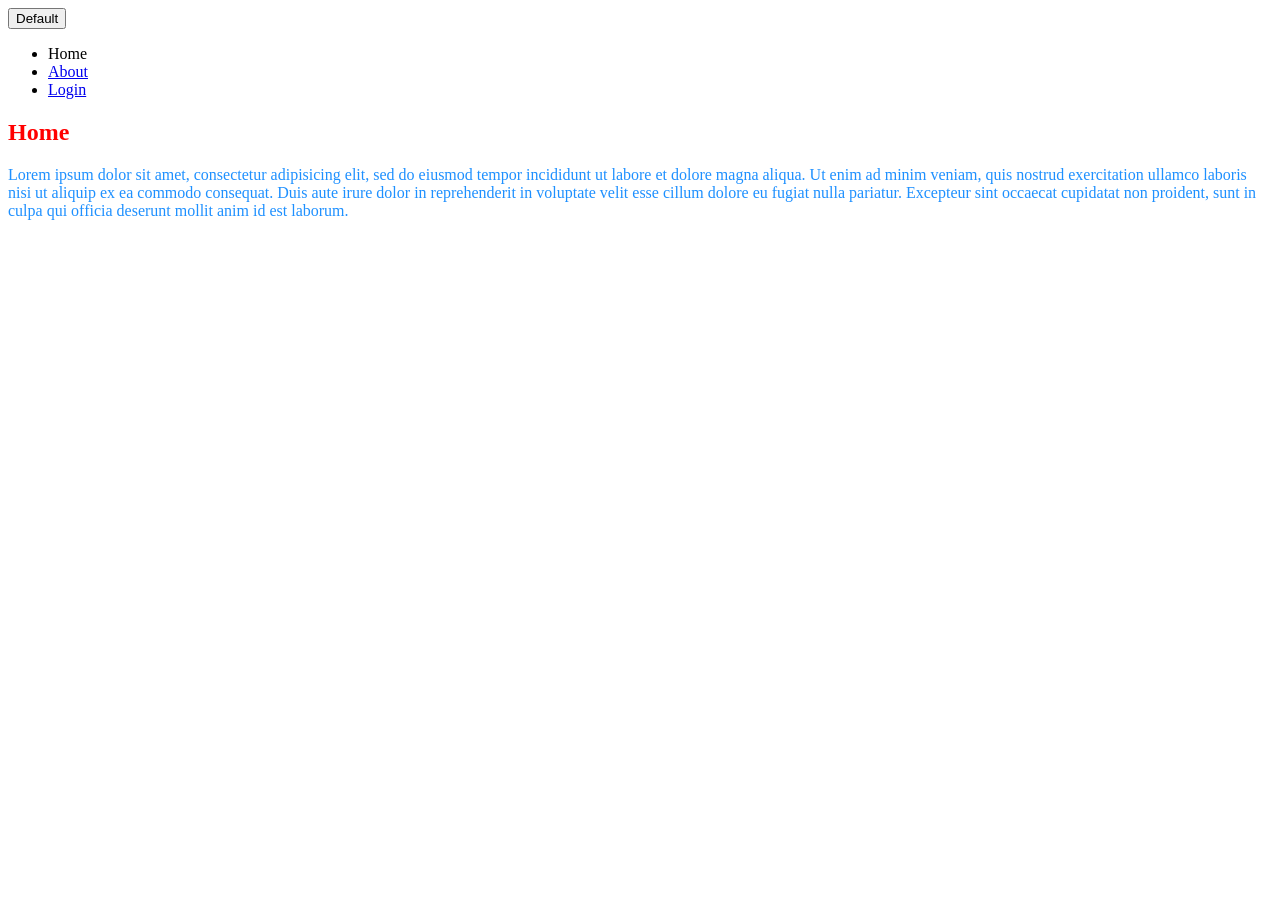
<file: section6/index.html>
<!DOCTYPE html>
<html>
<head>
  <title>My first website!</title>
  <link rel="stylesheet" type="text/css" href="style.css">
</head>
<body>
  <button class="btn btn-primary">Default</button>
  <header>
    <nav>
      <ul>
        <li>Home</li>
        <li><a href="about.html">About</a></li>
        <li><a href="login.html">Login</a></li>
      </ul>
    </nav>
  </header>
  <section>
    <h2>Home</h2>
    <p>Lorem ipsum dolor sit amet, consectetur adipisicing elit, sed do eiusmod
    tempor incididunt ut labore et dolore magna aliqua. Ut enim ad minim veniam,
    quis nostrud exercitation ullamco laboris nisi ut aliquip ex ea commodo
    consequat. Duis aute irure dolor in reprehenderit in voluptate velit esse
    cillum dolore eu fugiat nulla pariatur. Excepteur sint occaecat cupidatat non
    proident, sunt in culpa qui officia deserunt mollit anim id est laborum.</p>
  </section>
</body>
</html>
</file>
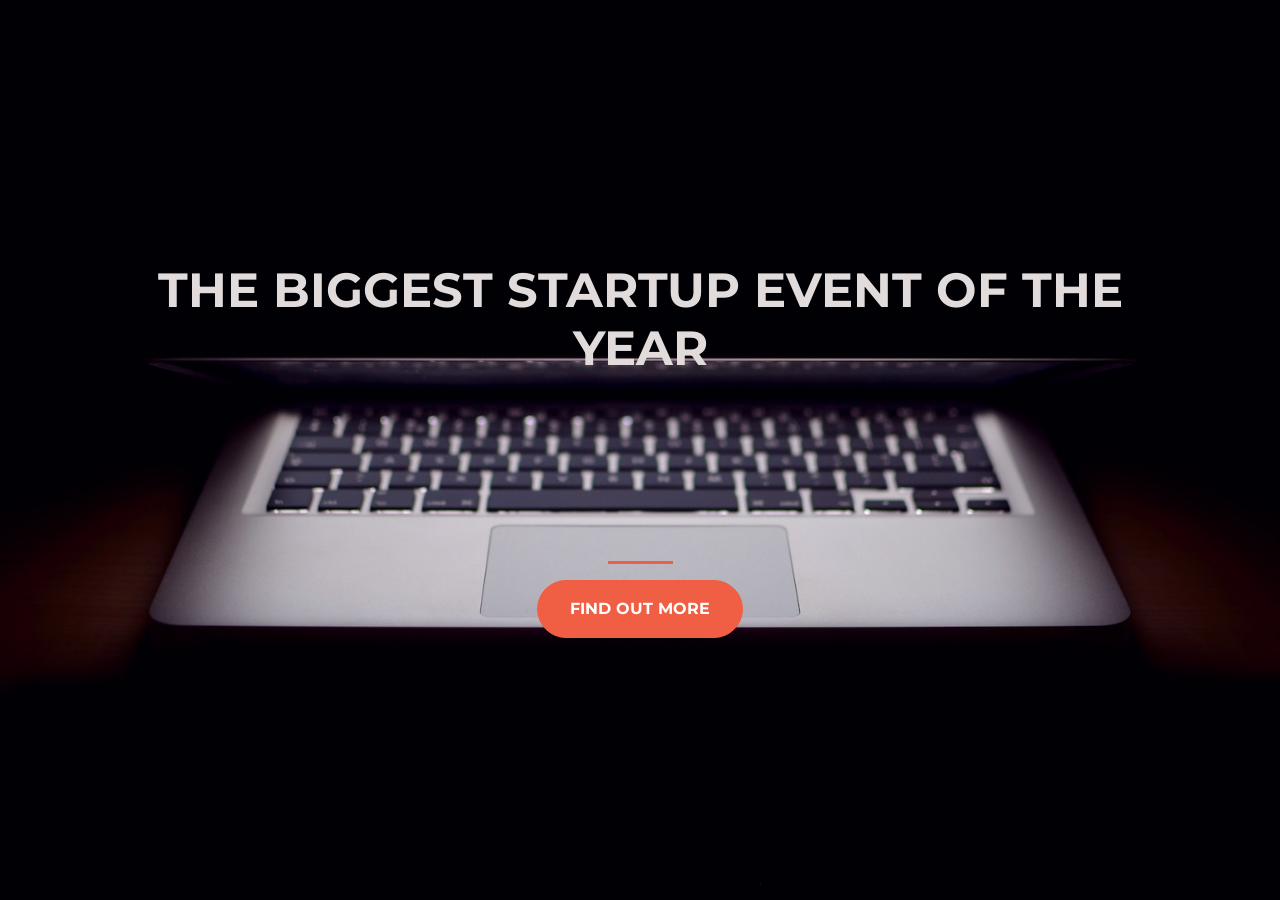
<file: section8/index.html>
<!DOCTYPE html>
<html lang="en">
<head>
    <meta charset="UTF-8">
    <meta http-equiv="X-UA-Compatible" content="IE=edge">
    <meta name="viewport" content="width=device-width, initial-scale=1.0, shrink-to-fit=no">
    <title>Startup</title>
    <!-- Google Fonts -->
    <link href="https://fonts.googleapis.com/css?family=Montserrat" rel="stylesheet">

    <!-- Bootstrap CSS from a CDN -->
    <link rel="stylesheet" href="https://stackpath.bootstrapcdn.com/bootstrap/4.3.1/css/bootstrap.min.css" integrity="sha384-ggOyR0iXCbMQv3Xipma34MD+dH/1fQ784/j6cY/iJTQUOhcWr7x9JvoRxT2MZw1T" crossorigin="anonymous">
        
    <!-- my stylesheet -->
    <link rel="stylesheet" type="text/css" href="style.css">
</head>
<body>
    <div class="container d-flex align-items-center h-100">
        <div class="row">
            <header class="text-center col-12">
                <h1 class="text-uppercase"><strong>The biggest startup event of the year</strong></h1>
            </header>
            <div class="buffer col-12"></div>
            <section class="text-center col-12">
                <hr> 
                <a href="https://mailchi.mp/847fe722a4e4/startup">   
                    <button class="btn btn-primary btn-xl">Find out more</button>
                </a>
            </section>
        </div>
    </div>
</body>
</html>
</file>
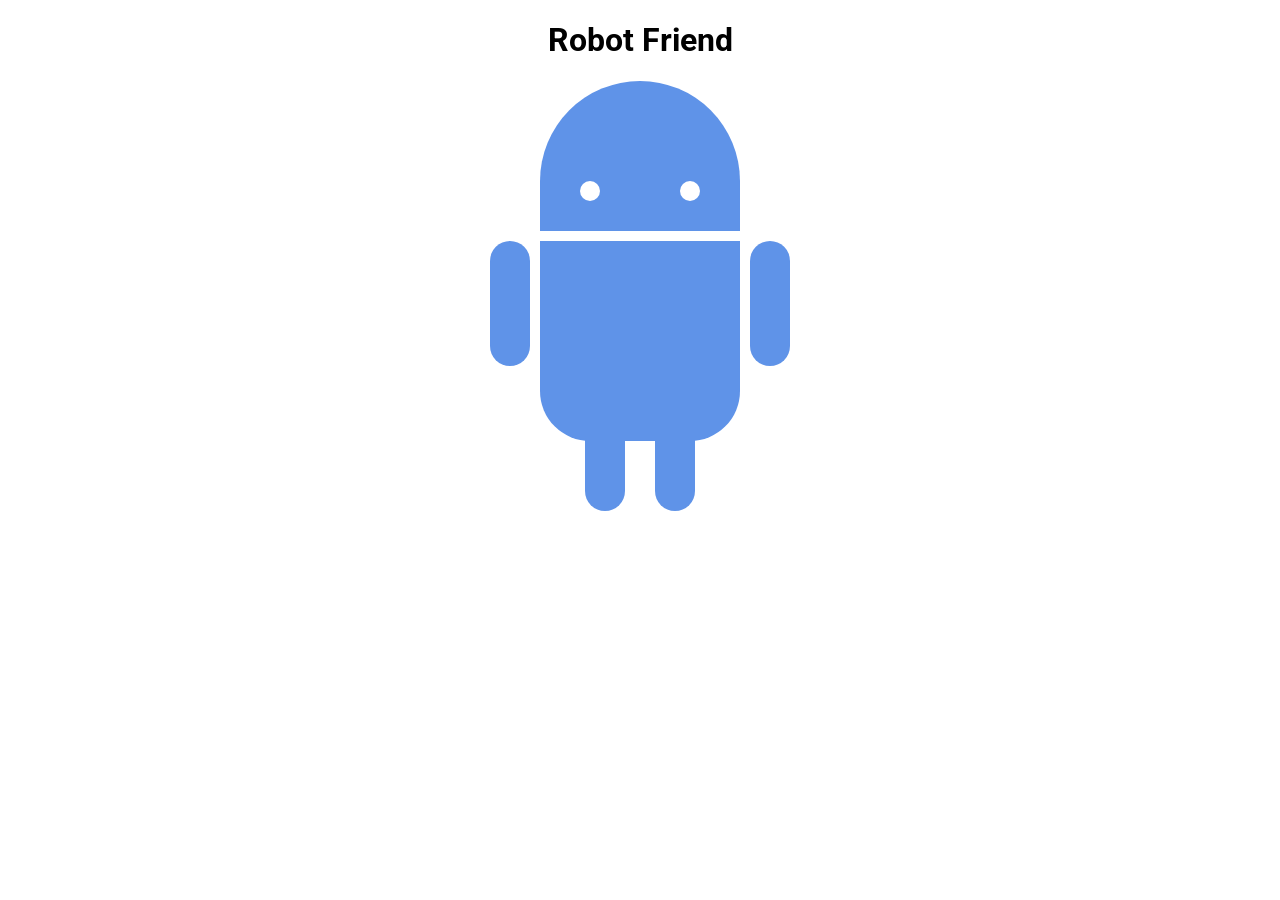
<file: section7/robot/index.html>
<!DOCTYPE html>
<html>
<head>
	<title>RoboPage</title>
	<link rel="stylesheet" type="text/css" href="style.css">
	<link href="https://fonts.googleapis.com/css?family=Roboto" rel="stylesheet">
</head>
<body>
	<h1>Robot Friend</h1>
	<div class="robots">
		<div class="android"> 
			<div class="head"> 
				<div class="eyes"> 
					<div class="left_eye"></div> 
					<div class="right_eye"></div>
				</div> 
			</div> 
			<div class="upper_body"> 
				<div class="left_arm"></div> 
				<div class="torso"></div> 
				<div class="right_arm"></div> 
			</div> 
			<div class="lower_body"> 
				<div class="left_leg"></div> 
				<div class="right_leg"></div> 
			</div> 
		</div>
	</div>
</body>
</html>
</file>
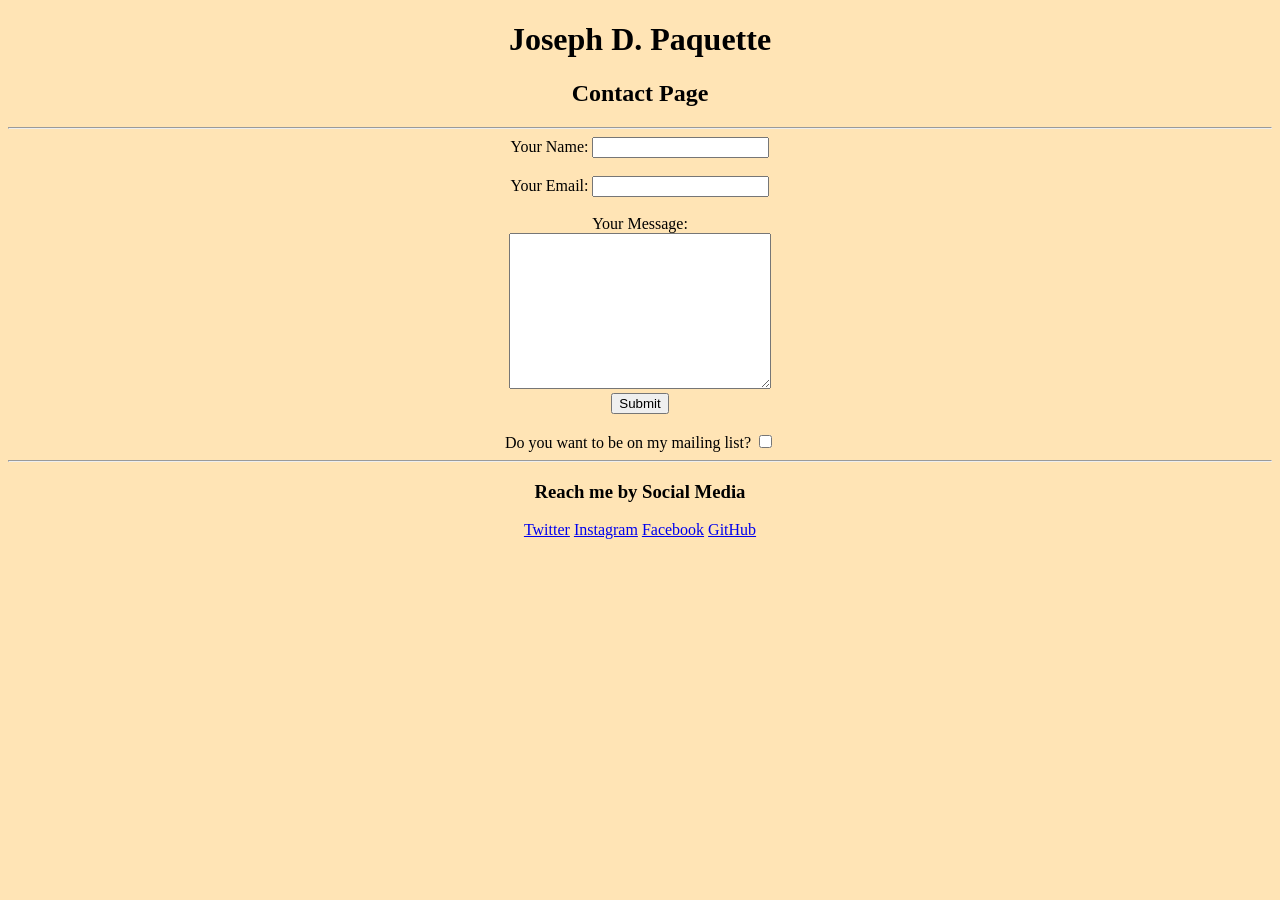
<file: contact.html>
<!DOCTYPE html>
<html lang="en">
<head>
    <meta charset="UTF-8">
    <meta name="viewport" content="width=device-width, initial-scale=1.0">
    <meta http-equiv="X-UA-Compatible" content="ie=edge">
    <link rel="stylesheet" type="text/css" href="style.css">
    <title>Contact Page</title>
</head>
<body class="contact">
    <header>
        <h1>Joseph D. Paquette</h1>
        <h2>Contact Page</h2>
    </header>
    <hr>
    <form action="mailto:josephdpaquette@gmail.com" method="post" enctype="text/plain">
        <label>Your Name:</label>
        <input type="text" name="yourName" value=""><br><br>
        <label>Your Email:</label>
        <input type="email" name="yourEmail" value=""><br><br>
        <label>Your Message:</label><br>
        <textarea name="yourMessage" id="" cols="30" rows="10"></textarea><br>
        <input type="submit"><br><br>
        <label>Do you want to be on my mailing list?</label>
        <input type="checkbox">
    </form>
    <hr>
    <h3>Reach me by Social Media</h3>
    <a href="https://twitter.com/josephdpaquette">Twitter</a>
    <a href="https://www.instagram.com/josephdpaquette/">Instagram</a>
    <a href="https://www.facebook.com/josephdpaquette">Facebook</a>
    <a href="https://github.com/jdpaquette">GitHub</a>
</body>
</html>
</file>
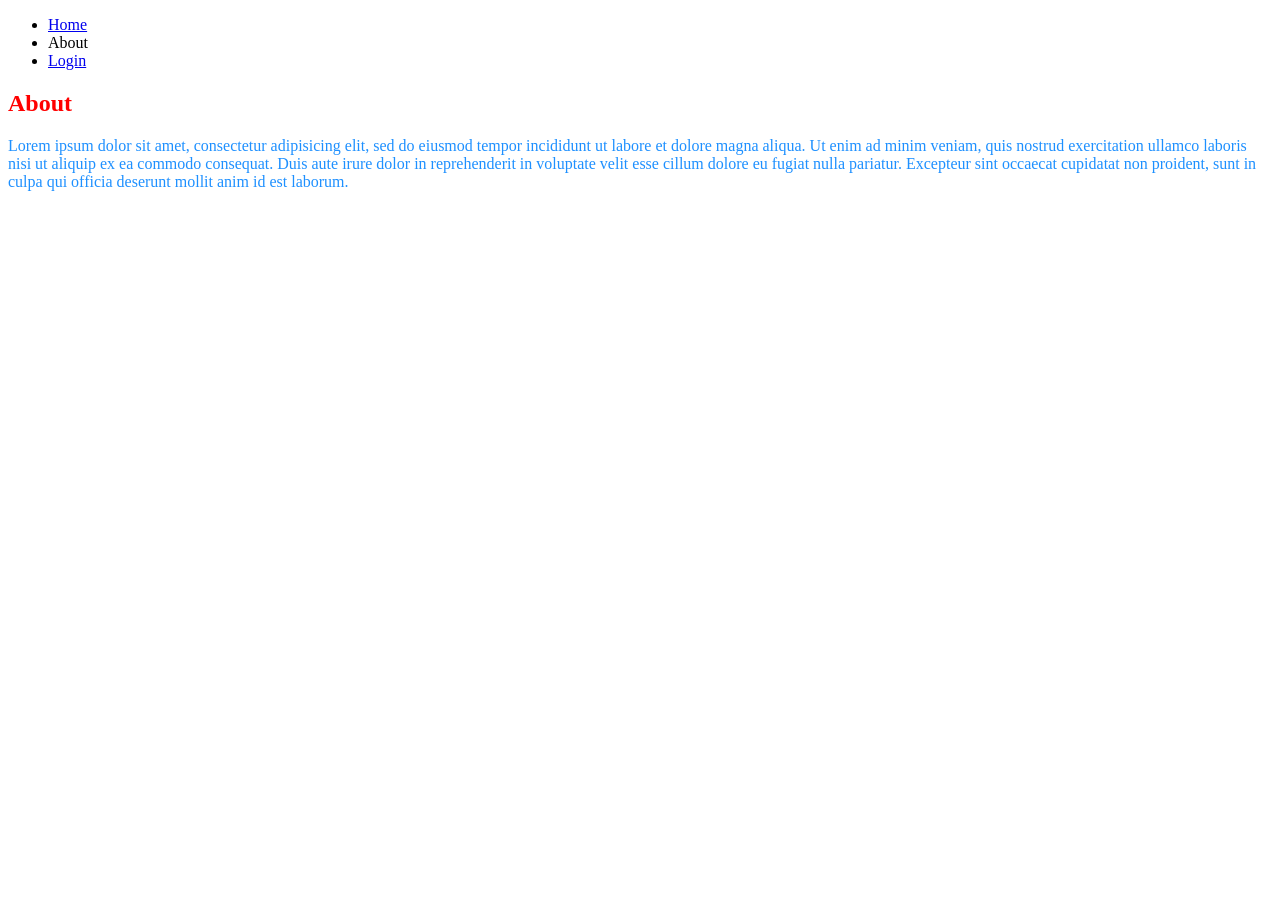
<file: section6/about.html>
<!DOCTYPE html>
<html>
<head>
  <title>My first website!</title>
  <link rel="stylesheet" type="text/css" href="style.css">
</head>
<body>
  <header>
    <nav>
      <ul>
        <li><a href="index.html">Home</a></li>
        <li>About</li>
        <li><a href="login.html">Login</a></li>
      </ul>
    </nav>
  </header>
  <section>
    <h2>About</h2>
    <p>Lorem ipsum dolor sit amet, consectetur adipisicing elit, sed do eiusmod
    tempor incididunt ut labore et dolore magna aliqua. Ut enim ad minim veniam,
    quis nostrud exercitation ullamco laboris nisi ut aliquip ex ea commodo
    consequat. Duis aute irure dolor in reprehenderit in voluptate velit esse
    cillum dolore eu fugiat nulla pariatur. Excepteur sint occaecat cupidatat non
    proident, sunt in culpa qui officia deserunt mollit anim id est laborum.</p>
  </section>
</body>
</html>
</file>
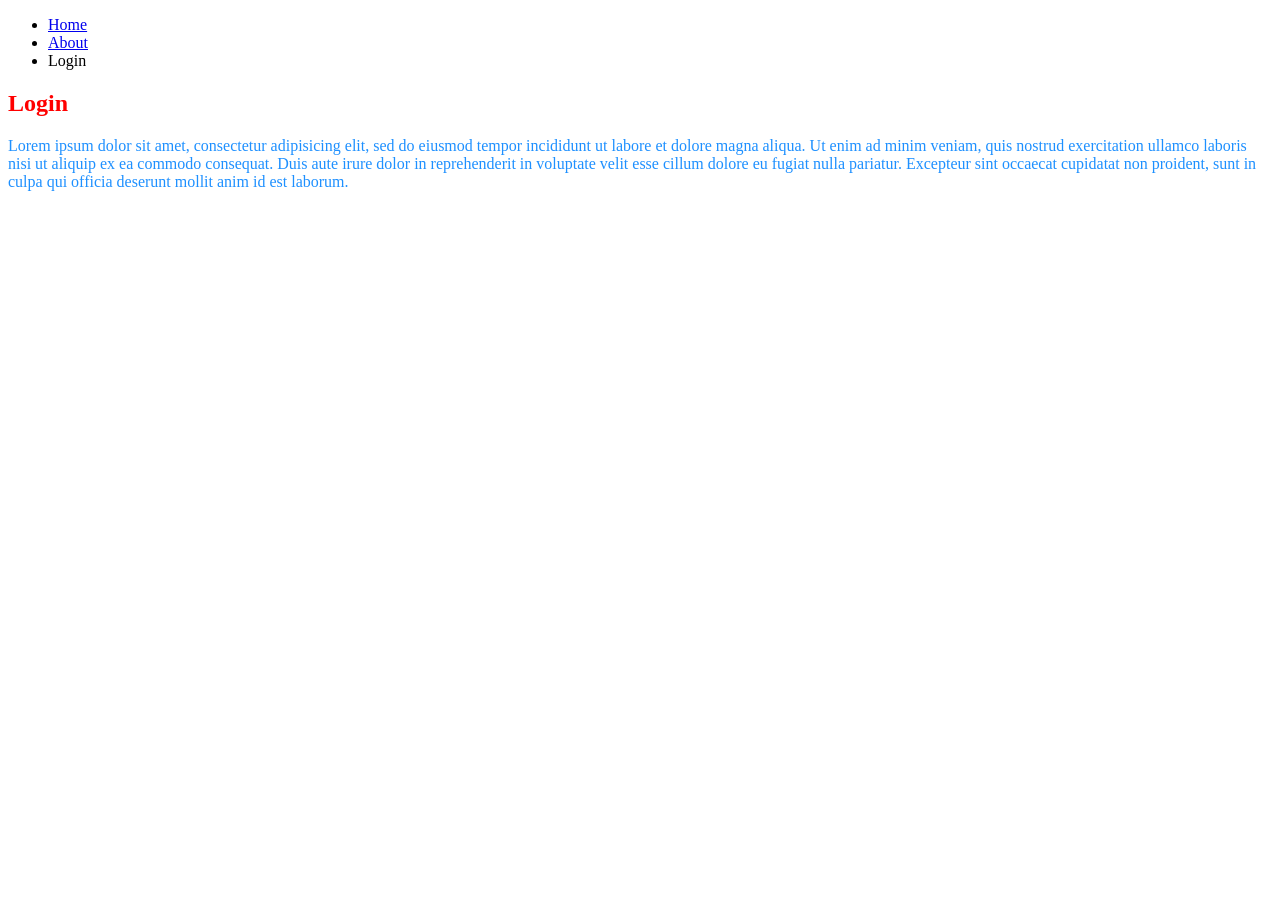
<file: section6/login.html>
<!DOCTYPE html>
<html>
<head>
  <title>My first website!</title>
  <link rel="stylesheet" type="text/css" href="style.css">
</head>
<body>
  <header>
    <nav>
      <ul>
        <li><a href="index.html">Home</a></li>
        <li><a href="about.html">About</a></li>
        <li>Login</li>
      </ul>
    </nav>
  </header>
  <section>
    <h2>Login</h2>
    <p>Lorem ipsum dolor sit amet, consectetur adipisicing elit, sed do eiusmod
    tempor incididunt ut labore et dolore magna aliqua. Ut enim ad minim veniam,
    quis nostrud exercitation ullamco laboris nisi ut aliquip ex ea commodo
    consequat. Duis aute irure dolor in reprehenderit in voluptate velit esse
    cillum dolore eu fugiat nulla pariatur. Excepteur sint occaecat cupidatat non
    proident, sunt in culpa qui officia deserunt mollit anim id est laborum.</p>
  </section>
</body>
</html>
</file>
<file: section6/style.css>
h2 {
    color: red;
}
p {
    color: dodgerblue;
}
</file>
<file: section8/style.css>
body,
html {
  width: 100%;
  height: 100%;
  font-family: 'Montserrat', sans-serif;
  background: url(header.jpg) no-repeat center center fixed; /* CSS Tricks Background Image Code*/
  -webkit-background-size: cover;
  -moz-background-size: cover;
  -o-background-size: cover;
  background-size: cover;
}

h1 {
    font-size: 3rem;
    color: #e2dbdb;
}

hr {
    border-color: #f05f44;
    border-width: 3px;
    max-width: 65px;
}

.buffer {
    height: 10rem;
}

.btn {
    font-weight: 700;
    border-radius: 300px;
    text-transform: uppercase;
}

.btn-primary {
    background-color: #f05f44;
    border-color: #f05f44;
}

.btn-primary:hover {
    background-color: #ee4b08;
    border-color: #ee4b08;
    border-width: 4px;
}

.btn-xl {
    padding: 1rem 2rem;
    
}
</file>
<file: section7/robot/style.css>
h1 {
	text-align: center;
	font-family: 'Roboto', sans-serif;
}

.robots {
	display: flex;
    flex-wrap: wrap;
    justify-content: center;
}

.head, 
.left_arm, 
.torso, 
.right_arm, 
.left_leg, 
.right_leg {
	 background-color: #5f93e8;
}

.head { 
	width: 200px; 
	margin: 0 auto; 
	height: 150px; 
	border-radius: 200px 200px 0 0; 
	margin-bottom: 10px;
} 

.eyes {
	display: flex;
}

.head:hover {
	width: 300px;
    transition: 1s ease-in-out;
}

.upper_body { 
	width: 300px; 
	height: 150px;
	display: flex; 
} 

.left_arm, .right_arm { 
	width: 40px; 
	height: 125px;
	border-radius: 100px; 
} 

.left_arm { 
	margin-right: 10px; 
} 

.right_arm { 
	margin-left: 10px; 
} 

.torso { 
	width: 200px; 
	height: 200px;
	border-radius: 0 0 50px 50px; 
} 

.lower_body { 
	width: 200px; 
	height: 200px;
	/* This is another useful property. Hmm what do you think it does?*/
	margin: 0 auto;
	display: flex;
} 

.left_leg, .right_leg { 
	width: 40px; 
	height: 120px;
	border-radius: 0 0 100px 100px; 
} 

.left_leg { 
	margin-left: 45px; 
} 

.left_leg:hover {
	-webkit-transform: rotate(20deg);
    -moz-transform: rotate(20deg);
    -o-transform: rotate(20deg);
    -ms-transform: rotate(20deg);
    transform: rotate(20deg);
}

.right_leg { 
	margin-left: 30px; 
}

.left_eye, .right_eye { 
	width: 20px; 
	height: 20px; 
	border-radius: 15px; 
	background-color: white;  
} 

.left_eye { 
	/* These properties are new and you haven't encountered
	in this course. Check out CSS Tricks to see what it does! */
	position: relative; 
	top: 100px; 
	left: 40px; 
} 

.right_eye { 
	position: relative; 
	top: 100px; 
	left: 120px; 
}
</file>
<file: style.css>
html {
    background-color: moccasin;
}
header {
    text-align: center;
}
header a {
    font-size: 30px;
}
.head_img {
    border-radius: 50%;
}
.contact {
    text-align: center;
}
</file>
